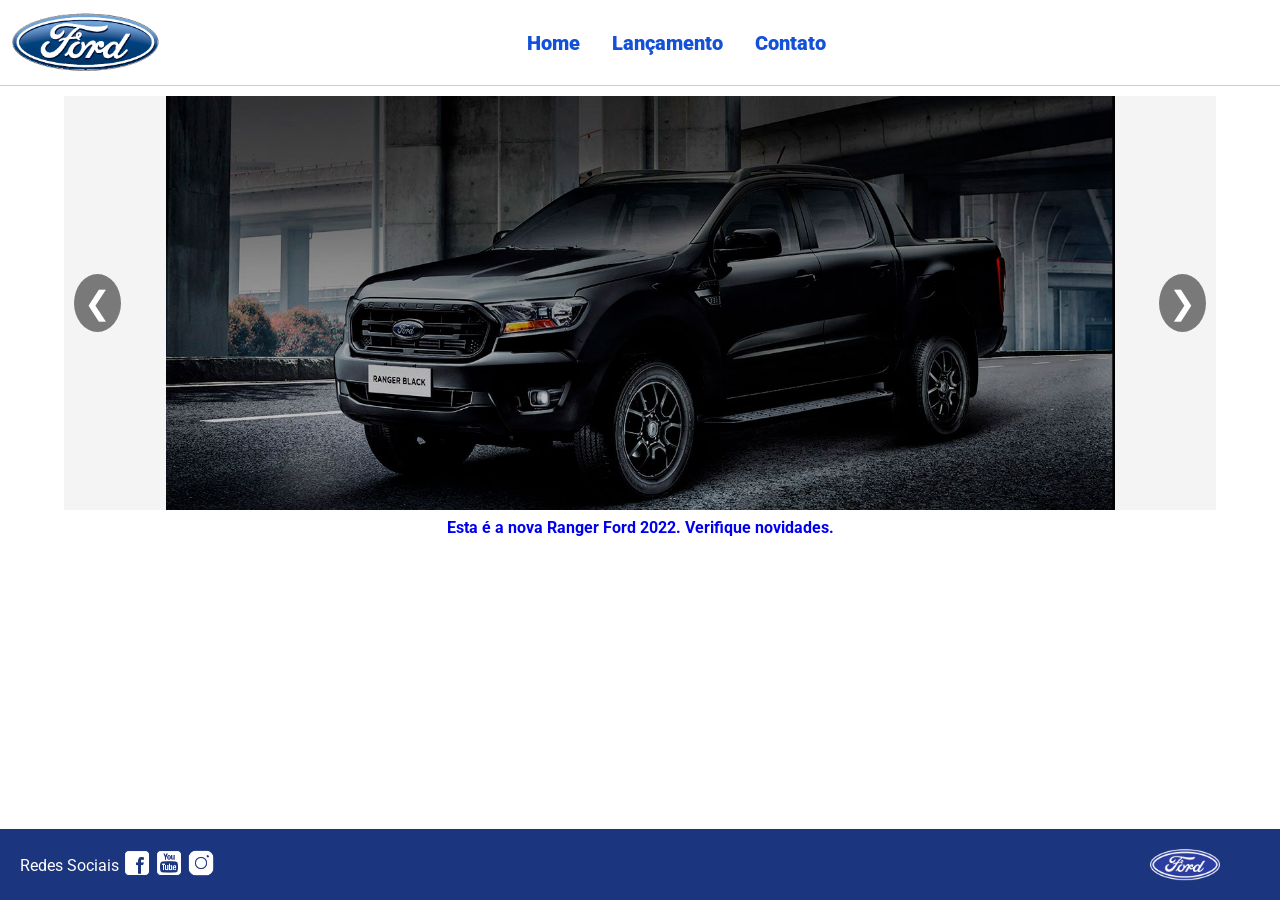
<file: anexo_desafio_javascript LUCILANE CONCEICAO LIMA/index.html>
<!DOCTYPE html>
<html lang="pt-br">
<head>
    <meta charset="UTF-8">
    <meta http-equiv="X-UA-Compatible" content="IE=edge">
    <meta name="viewport" content="width=device-width, initial-scale=1.0">
    <title>Ford</title>    
    <link href="css/reset.css" rel="stylesheet">
    <link href="css/style.css" rel="stylesheet">
    <script src="js/carousel.js"></script>
</head>
<body>
    <header>       
        <div>
            <img src="img/logo-ford-256.png" width="150" class="logo" />
        </div>
        <nav>
            <ul>
                <li>
                    <a href="index.html">Home</a>
                </li>
                <li>
                    <a href="lancamento.html">Lançamento</a>
                </li>
                <li>
                    <a href="contato.html">Contato</a>
                </li>
            </ul>
        </nav>

    </header>
    <main>
    <div id="carousel-container" style="position: relative;">
        <button class="carousel-control prev" onclick="Carousel.Prev();" style="position: absolute; left: 10px; top: 50%; z-index: 10; cursor: pointer; background: rgba(0,0,0,0.5); color: white; border: none; padding: 10px; border-radius: 50%;">❮</button>
        
        <div id="carousel"></div>
        
        <button class="carousel-control next" onclick="Carousel.Next();" style="position: absolute; right: 10px; top: 50%; z-index: 10; cursor: pointer; background: rgba(0,0,0,0.5); color: white; border: none; padding: 10px; border-radius: 50%;">❯</button>
    </div>

    <div id="carousel-title"></div>

    <script>
        carouselArr.push(new Carousel("imagem_1.jpg","Esta é a nova Ranger Ford 2022. Verifique novidades.","lancamento.html"));
        carouselArr.push(new Carousel("imagem_2.jpg","Ford a nossa história","#"));
        carouselArr.push(new Carousel("imagem_3.jpg","Nova Ford Bronco Sport 2022","lancamento.html"));
        Carousel.Start(carouselArr);
    </script>
</main>
    <footer>
        <nav id="social">
            <ul>
                <li><span class="redesociais">Redes Sociais</span></li>
                <li><a href="#" title="Facebook"><img src="img/facebook-50.png"></a></li>
                <li><a href="#" title="YouTube"><img src="img/youtube-squared-50.png"></a></li>
                <li><a href="#" title="Instagram"><img src="img/instagram-logo-50.png"></a></li>
            </ul>
        </nav>
        <div>
           <img src="img/ford-96.png" width="70"  />
        </div>
    </footer>    
</body>
</html>
</file>
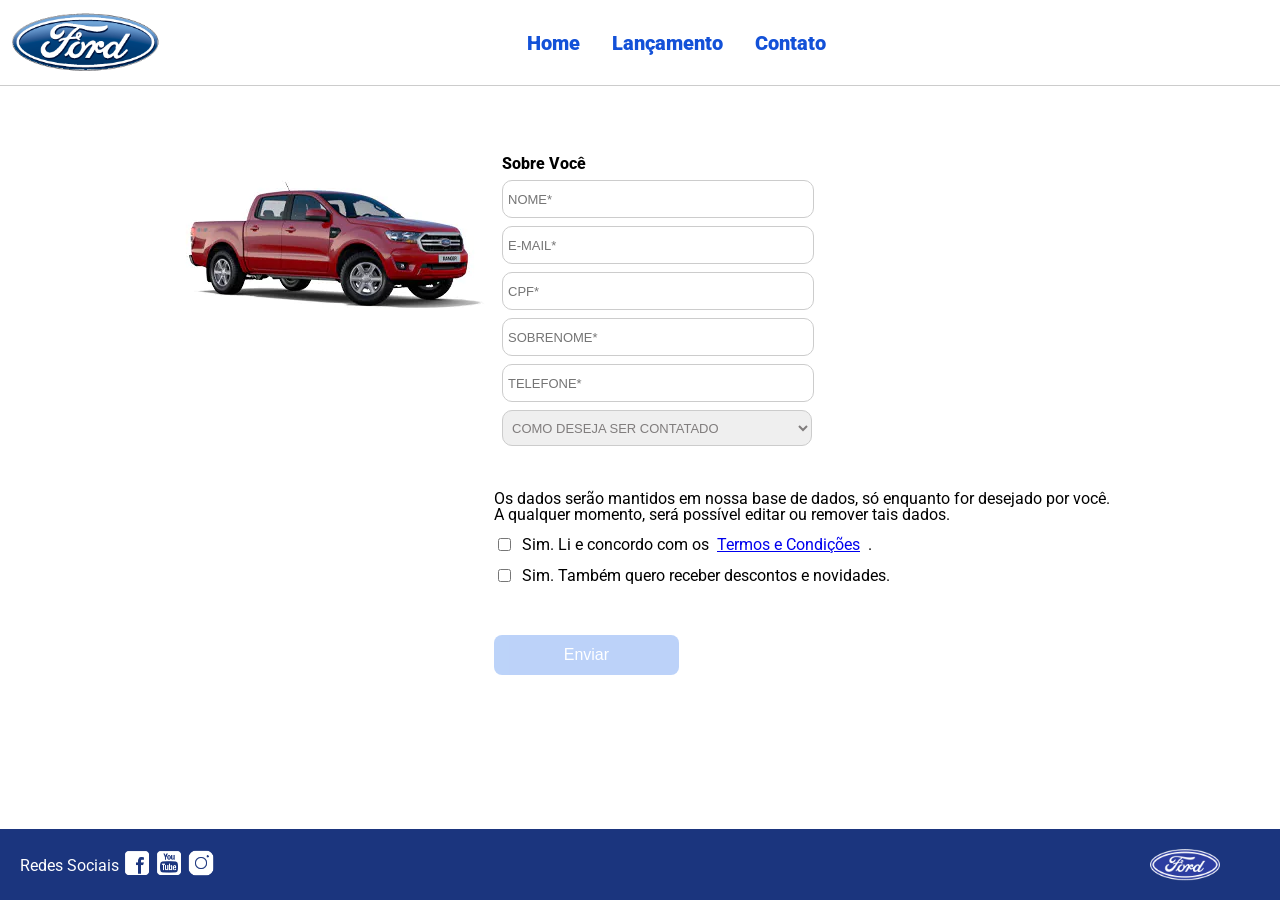
<file: anexo_desafio_javascript LUCILANE CONCEICAO LIMA/contato.html>
<!DOCTYPE html>
<html lang="pt-br">
<head>
    <meta charset="UTF-8">
    <meta http-equiv="X-UA-Compatible" content="IE=edge">
    <meta name="viewport" content="width=device-width, initial-scale=1.0">
    <title>Ford</title>    
    <link href="css/reset.css" rel="stylesheet">
    <link href="css/style.css" rel="stylesheet">
    <link href="css/form.css" rel="stylesheet">
    <script src="js/form.js"></script>
</head>
<body>
    <header>       
        <div>
            <img src="img/logo-ford-256.png" width="150" class="logo" />
        </div>
        <nav>
            <ul>
                <li>
                    <a href="index.html">Home</a>
                </li>
                <li>
                    <a href="lancamento.html">Lançamento</a>
                </li>
                <li>
                    <a href="contato.html">Contato</a>
                </li>
            </ul>
        </nav>

    </header>
    <main>
        <div class="forms">
            <div>
                <img src="img/xls 2.2 diesel.jpg">
            </div>
            <div>
                <h2 class="titulo">Sobre Você</h2>
            <form onsubmit="Post(this);">
                <input type="text" name="nome" placeholder="NOME*" class="fordform" required>
                <input type="text" name="email" placeholder="E-MAIL*" class="fordform" required>
                <input type="text" name="cpf" placeholder="CPF*" class="fordform" required>
                <input type="text" name="sobrenome" placeholder="SOBRENOME*" class="fordform" required>
                <input type="text" name="telefone" placeholder="TELEFONE*" class="fordform" required>
                <select name="contato" class="fordform" required>
                    <option selected>COMO DESEJA SER CONTATADO</option>
                    <option>TELEFONE</option>
                    <option>E-MAIL</option>
                </select>

                <div class="privacidade-container">
                    <p>
                        Os dados serão mantidos em nossa base de dados, só enquanto for desejado por você. 
                        <br> A qualquer momento, será possível editar ou remover tais dados.
                    </p>
                    
                    <label>
                        <input type="checkbox" id="aceite-termos" onclick="document.getElementById('btn-enviar').disabled = !this.checked;"> 
                        Sim. Li e concordo com os <a href="https://www.ford.com.br/politica-de-privacidade/" target="_blank">Termos e Condições</a>.
                    </label>
                    
                    <labeL>
                        <input type="checkbox" name="aceite-novidades"> 
                        Sim. Também quero receber descontos e novidades.
                    </label>
                </div>
                
                <button type="submit" id="btn-enviar" disabled>Enviar</button>

            </form>
            </div>
        </div>
    </main>
    <footer>
        <nav id="social">
            <ul>
                <li><span class="redesociais">Redes Sociais</span></li>
                <li><a href="#" title="Facebook"><img src="img/facebook-50.png"></a></li>
                <li><a href="#" title="YouTube"><img src="img/youtube-squared-50.png"></a></li>
                <li><a href="#" title="Instagram"><img src="img/instagram-logo-50.png"></a></li>
            </ul>
        </nav>
        <div>
           <img src="img/ford-96.png" width="70"  />
        </div>
    </footer>    
</body>
</html>
</file>
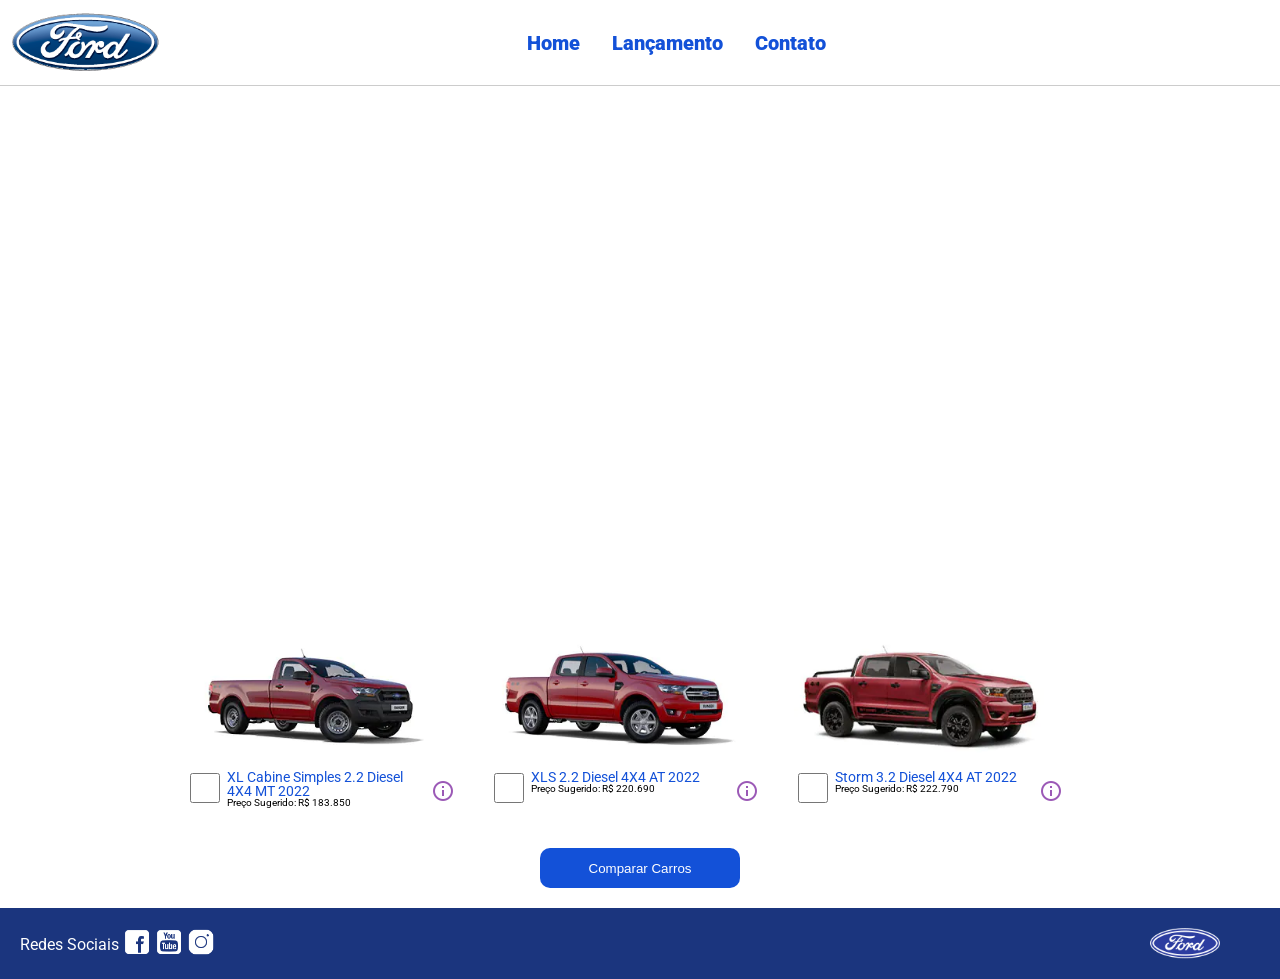
<file: anexo_desafio_javascript LUCILANE CONCEICAO LIMA/lancamento.html>
<!DOCTYPE html>
<html lang="pt-br">
<head>
    <meta charset="UTF-8">
    <meta http-equiv="X-UA-Compatible" content="IE=edge">
    <meta name="viewport" content="width=device-width, initial-scale=1.0">
    <title>Ford</title>    
    <link href="css/reset.css" rel="stylesheet">
    <link href="css/style.css" rel="stylesheet">
    <link href="css/lancamento.css" rel="stylesheet">
    <script src="js/compare.js"></script>
</head>
<body>
    <header>       
        <div>
            <img src="img/logo-ford-256.png" width="150" class="logo" />
        </div>
        <nav>
            <ul>
                <li>
                    <a href="index.html">Home</a>
                </li>
                <li>
                    <a href="lancamento.html">Lançamento</a>
                </li>
                <li>
                    <a href="contato.html">Contato</a>
                </li>
            </ul>
        </nav>

    </header>
    <main>
        <div>
            <iframe style = "display: block; margin-bottom: 30px; margin-left: auto; margin-right: auto; width: 100%;
            height: 500px;" src="https://www.youtube-nocookie.com/embed/vQsryuNmsL0?controls=0&autoplay=1&modestbranding=0&loop=1&mute=1&rel=0&hd=1" title="YouTube video player" frameborder="0" allow="accelerometer; autoplay; clipboard-write; encrypted-media; gyroscope; picture-in-picture" allowfullscreen></iframe>
        </div>
        <div>
            <ul class="modelcars">
                <li> 
                    <img src="img/XL Cabine.jpg" class="photocar">
                    <div class="infocar">
                        <div>
                            <input type="checkbox" value="car1" class="checkbox" onchange="SetCarToCompare(this, new Car('XL Cabine Simples 2.2 Diesel 4X4 MT 2022', 183850, 511, 1821, 232, 1234, 2.2, 160, 1420, 'Aço Estampado 16', 'img/XL Cabine.jpg'));">
                        </div>
                        <div class="info">
                            <span class="textmodel">XL Cabine Simples 2.2 Diesel 4X4 MT 2022</span>
                            <span class="textprice">Preço Sugerido: R$ 183.850</span>
                        </div>
                        <div>
                            <img src="img/info.png">
                        </div>
                    </div>
                </li>
                <li>
                    <img src="img/xls 2.2 diesel.jpg" class="photocar">
                    <div class="infocar">
                        <div>
                            <input type="checkbox" value="car1" class="checkbox" onchange="SetCarToCompare(this, new Car('XLS 2.2 Diesel 4X4 AT 2022', 220690, 511, 1821, 232, 1076, 2.2, 160, 1180, 'Aço Estampado 16', 'img/xls 2.2 diesel.jpg'));">
                        </div>
                        <div class="info">
                            <span class="textmodel">XLS 2.2 Diesel 4X4 AT 2022</span>
                            <span class="textprice">Preço Sugerido: R$ 220.690</span>
                        </div>
                        <div>
                            <img src="img/info.png">
                        </div>
                    </div>
                </li>
                <li>
                    <img src="img/storm.jpg" class="photocar">
                    <div class="infocar">
                        <div>
                            <input type="checkbox" value="car1" class="checkbox" onchange="SetCarToCompare(this, new Car('Storm 3.2 Diesel 4X4 AT 2022', 222790, 511, 1821, 232, 1040, 3.2, 200, 1180, 'Liga Leve 17', 'img/storm.jpg'));">
                        </div>
                        <div class="info">
                            <span class="textmodel">Storm 3.2 Diesel 4X4 AT 2022</span>
                            <span class="textprice">Preço Sugerido: R$ 222.790</span>
                        </div>
                        <div>
                            <img src="img/info.png">
                        </div>
                    </div>
                </li>
            </ul>
        </div>
        <div style="text-align: center;padding-bottom: 20px;">
            <button type="button" style="height: 40px; width: 200px;" onclick="ShowCompare()">Comparar Carros</button>
        </div> 
    </main>
    <footer>
        <nav id="social">
            <ul>
                <li><span class="redesociais">Redes Sociais</span></li>
                <li><a href="#" title="Facebook"><img src="img/facebook-50.png"></a></li>
                <li><a href="#" title="YouTube"><img src="img/youtube-squared-50.png"></a></li>
                <li><a href="#" title="Instagram"><img src="img/instagram-logo-50.png"></a></li>
            </ul>
        </nav>
        <div>
           <img src="img/ford-96.png" width="70"  />
        </div>
    </footer> 
    <div id="compare">
        <table>
            <tbody>
            <tr >
            <td>&nbsp;</td>
            <td id="compare_image_0"></td>
            <td id="compare_image_1"></td>
            </tr>
            <tr >
            <td>Modelo</td>
            <td id="compare_modelo_0"></td>
            <td id="compare_modelo_1"></td>
            </tr>
            <tr >
            <td>Altura da ca&ccedil;amba (mm)</td>
            <td id="compare_alturacacamba_0"></td>
            <td id="compare_alturacacamba_1"></td>
            </tr>
            <tr >
            <td >Altura do ve&iacute;culo (mm)</td>
            <td id="compare_alturaveiculo_0"></td>
            <td id="compare_alturaveiculo_1"></td>
            </tr>
            <tr>
            <td>Altura livre do solo (mm)</td>
            <td id="compare_alturasolo_0"></td>
            <td id="compare_alturasolo_1"></td>
            </tr>
            <tr >
            <td >Capacidade de carga (Kg)</td>
            <td id="compare_capacidadecarga_0"></td>
            <td id="compare_capacidadecarga_1"></td>
            </tr>
            <tr >
            <td >Motor</td>
            <td id="compare_motor_0"></td>
            <td id="compare_motor_1"></td>
            </tr>
            <tr >
            <td >Pot&ecirc;ncia (cv)</td>
            <td id="compare_potencia_0"></td>
            <td id="compare_potencia_1"></td>
            </tr>
            <tr >
            <td >Volume de ca&ccedil;amba (L)</td>
            <td id="compare_volumecacamba_0"></td>
            <td id="compare_volumecacamba_1"></td>
            </tr>
            <tr >
            <td >Roda</td>
            <td id="compare_roda_0"></td>
            <td id="compare_roda_1"></td>
            </tr>
            <tr >
            <td >Pre&ccedil;o</td>
            <td id="compare_preco_0"></td>
            <td id="compare_preco_1"></td>
            </tr>
            </tbody>
            
        </table>
        <div style="text-align: center;padding-bottom: 20px;">
            <button type="button" style="height: 40px; width: 200px;" onclick="HideCompare()">Fechar</button>
        </div> 
    </div>   
</body>
</html>
</file>
<file: anexo_desafio_javascript LUCILANE CONCEICAO LIMA/css/style.css>
@import url('https://fonts.googleapis.com/css2?family=Roboto:wght@300&display=swap');

body {
    background: #FFFFFF;
    height: 100%;
    font-family: 'Roboto', sans-serif;
}

html {
    height: 100%;
}

div#carousel {
    height: 46vh;
    width: 100%;
     max-height: 628px;
    -webkit-transition: all .3s ease-in-out;
    -moz-transition: all .3s ease-in-out;
    transition: all .3s ease-in-out;
}

div#carousel-title a {
    text-decoration: none;
}

div#carousel-title  {
    display: block;
    text-align: center;
    margin-top: 10px;
    margin-bottom: 10px;
    font-weight: bold;
}

header ul {
    text-align: center;
    margin-left: auto;
    margin-right: auto;
    display: block;
}

ul {
	display: inline-block;
}

header {
    background: #FFFFFF;
    border-bottom: 1px solid #ccc;
    margin-bottom: 10px;
    padding: 10px;
}

header div {
    display: inline;
    vertical-align: middle;
}

header nav {
    display: inline-block;
    vertical-align: middle;
    width: 80vw;
}

header nav a {
    color: #1351d8;
    font-size: 20px;
    text-decoration: none;
    font-weight: 900;
    margin-left: 14px;
    margin-right: 14px;
}

header nav a:hover {
    color: #1b357e;
    text-decoration: none;
    font-weight: 900;
}

nav li {
    display: inline;
    list-style: none;
}

main {
    min-height: calc(100% - 167px);
}

nav#social {
    display: inline;
    width: 80%;
}

nav#social ul img {
    width: 28px;
}

span.redesociais {
    color: #ffffff;
    vertical-align: super;
}

footer {
    background: #1B357E;
    padding: 20px;
}

footer div {
    display: inline;
    float: right;
    margin-right: 40px;
}

button:hover {
    background: #1b357e;
}
button {
    background: #1351d8;
    color: #fff;
    border: 0px;
    border-radius: 10px;
}


#carousel-container {
    position: relative;
    width: 90%;
    margin: 0 auto;
}


.carousel-control {
    position: absolute;
    top: 50%;
    transform: translateY(-50%); 
    background-color: rgba(0, 0, 0, 0.4); 
    color: white;
    border: none;
    font-size: 24pt;
    padding: 15px 20px;
    cursor: pointer;
    z-index: 100;
    transition: background-color 0.3s, transform 0.2s;
    border-radius: 5px;
    outline: none;
}


.carousel-control:hover {
    background-color: rgba(0, 52, 120, 0.8); 
    transform: translateY(-50%) scale(1.1); 
}

.prev {
    left: 20px;
}


.next {
    right: 20px;
  
}


#carousel {
    width: 100%;
    height: 400px;
    background-color: #f4f4f4; 
}
</file>
<file: anexo_desafio_javascript LUCILANE CONCEICAO LIMA/css/form.css>
.fordform {
    display: block;
    width: 300px;
    border: 1px solid #cccccc;
    border-radius: 10px;
    height: 26px;
    margin: 8px;
    font-size: 13px;
    padding: 5px;
}

select.fordform {
    width: 310px;
    height: 36px;
    color: #807d7d;
}

input:focus-visible {
    outline: none;
}

select:focus-visible {
    outline: none;
}

main div {
    display: inline-block;
    vertical-align: top;
    text-align: left;
    padding-top: 30px;
    padding-bottom: 30px;
}

.forms {
    display: block;
    text-align: center;
}

h2 {
    text-align: left;
    font-weight: 800;
}


button {
    width: 200px;
    height: 40px;
    margin-right: 8px;
    float: right;
}

.titulo {
    margin-left: 8px;
}


#btn-enviar {
    float: left;
    width: 30%;                
    margin: 20px auto 0 auto;   
    background-color: #1153d1; 
    color: #ffffff;            
    border: none;            
    border-radius: 8px;        
    font-size: 16px;           
    text-align: center;
    transition: background-color 0.3s ease; 
}


#btn-enviar:hover:not(:disabled) {
    background-color: #0b3fa3; 
}

#btn-enviar:disabled {
    background-color: #a0c0f7; 
    color: #ffffff;
    cursor: not-allowed;      
    opacity: 0.7;
}

.privacidade-container {
    display: flex;
    flex-direction: column; 
    align-items: flex-start; 
    gap: 12px;             
    margin-top: 15px;       
}

.privacidade-container label {
    display: flex;          
    align-items: center;    
    gap: 8px;              
    cursor: pointer;       
}
</file>
<file: anexo_desafio_javascript LUCILANE CONCEICAO LIMA/css/lancamento.css>
ul.modelcars {
    display: block;
    text-align: center;
    margin-bottom: 40px;
}

ul.modelcars li {
    display: inline-block;
    text-align: left;
    width: 300px;
    vertical-align: top;
}

img.photocar {
    display: block;
    width: 250px;
}

.checkbox {
    width: 30px;
    height: 30px;
    border: 1px solid #1b357e;
}

.infocar div {
    display: inline-block;
}

.info {
    width: 200px;
    vertical-align: top;
}

.textmodel {
    display: block;
    text-align: left;
    font-size: 14px;
    color: #1351d8;
    
}
.textprice {
    display: block;
    text-align: left;
    font-size: 10px;
}

table {
    border-collapse: collapse;
    width: 80%;
    margin-left: auto;
    margin-right: auto;
    margin-top: 2vh;
    margin-bottom: 10px;
  }
  
  th, td {
    text-align: left;
    padding: 8px;
  }

  td:nth-child(1) {  
    font-weight: 700;
    width: 40%;
  }

  tr:nth-child(even) {background-color: #f2f2f2;}

div#compare {
    position: absolute;
    display: none;
    width: 50vw;
    max-width: 800px;
    min-width: 400px;
    height: auto;
    max-height: 700px;
    min-height: 350px;
    background: #fff;
    top: calc(100vh - 80%);
    left: 25vw;
    border-radius: 10px;
    padding: 10px;
    -webkit-box-shadow: 1px 1px 6px 0px rgb(0 0 0 / 34%);
    box-shadow: 1px 1px 6px 0px rgb(0 0 0 / 34%);
}
</file>
